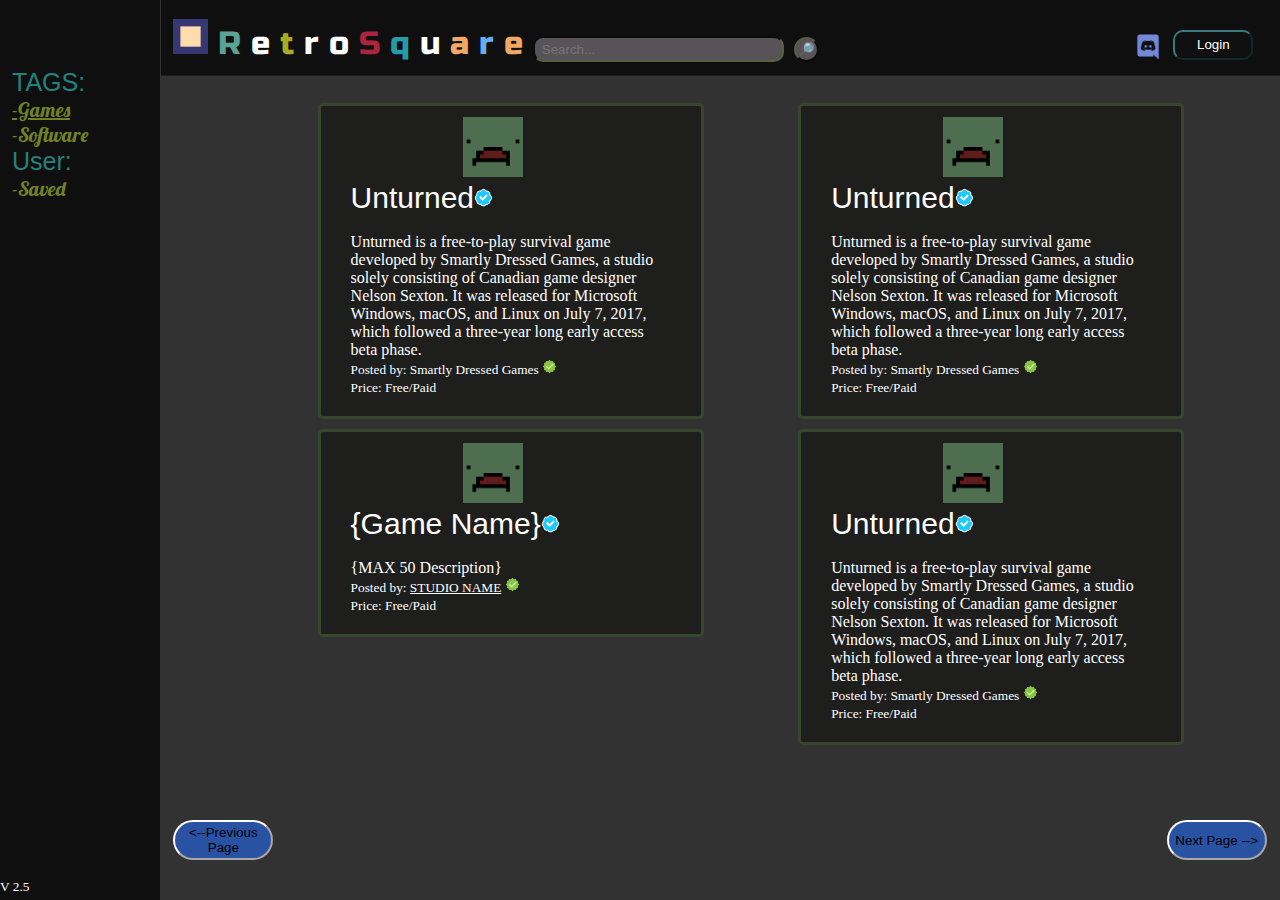
<file: index.html>
<!DOCTYPE html>
<html>
<head>
	<link rel="stylesheet" type="text/css" href="style.css">
	<link rel="stylesheet" type="text/css" href="game-page.css">
	<title>RetroSquare - Home</title>
	<link rel="shortcut icon" href="favicon.ico">
</head>
<body>
												<!-- HEADER -->
	<header class="header">
		 <a href="./user/login.html"><button class="login-button">Login</button></a>  <a href="https://discord.gg/jRbPq58" target="_blank"><img class="discord-logo" src="./img/discord.png"></a>
		 
		<a href="index.html">
			<img class="logo" src="./img/logo.png">
			<span class="R">R</span>
			<span id="e-1">e</span>
			<span class="t">t</span>
			<span class="r-2">r</span>
			<span class="o">o</span>
			<span class="S">S</span>
			<span class="q">q</span>
			<span class="u">u</span>
			<span class="a">a</span>
			<span class="r-3">r</span>
			<span class="e-2">e</span>
		</a>



		 	<span class="search-bar"><input class="search-bar-2" type="text" name="" placeholder="Search..."> <input class="search-button" type="submit" name="" value="🔎"></span>
		 
	</header>

												<!-- SIDEBAR -->

	<div class="sidebar">
		<div class="sidebar-tag">
			<span class="sidebar-title">TAGS:</span> <br>
			<a href="index.html" id="games-tag">-Games <br>
			<a href="./tags/software.html">-Software</a><br>
			<span class="sidebar-title">User:</span><br>
			<a class="saved-tag" href="#">-Saved</a><br>
		</div>
		<small class="version">V 2.5</small>
	</div>

												<!-- BODY -->

Hello World!
		<div class="body-1">

			<span class="body-2">

				<a href="./games/unturned.php"><div class="game-1"><img class="img-game" src="img/unturned.png"> <br> <div class="title">Unturned<img class="verified-games" src="./img/verified-2.png"></div> <br> Unturned is a free-to-play survival game developed by Smartly Dressed Games, a studio solely consisting of Canadian game designer Nelson Sexton. It was released for Microsoft Windows, macOS, and Linux on July 7, 2017, which followed a three-year long early access beta phase. <br> <small>Posted by: <span class="username-game">Smartly Dressed Games</span> <img class="verified-account" src="./img/verified.png"> <br> Price: Free/Paid</small> </div></a>


				<a href="./games/unturned.php"><div class="game-1"><img class="img-game" src="img/unturned.png"> <br> <div class="title">{Game Name}<img class="verified-games" src="./img/verified-2.png"></div> <br> {MAX 50 Description} <br> <small>Posted by: <span><a id="username-game" href="./users/studioname.php">STUDIO NAME</a></span> <img class="verified-account" src="./img/verified.png"> <br> Price: Free/Paid</small> </div></a>
				
				
			</span>

			<span class="body-2">

				<a href="./games/unturned.php"><div class="game-1"><img class="img-game" src="img/unturned.png"> <br> <div class="title">Unturned<img class="verified-games" src="./img/verified-2.png"></div> <br> Unturned is a free-to-play survival game developed by Smartly Dressed Games, a studio solely consisting of Canadian game designer Nelson Sexton. It was released for Microsoft Windows, macOS, and Linux on July 7, 2017, which followed a three-year long early access beta phase. <br> <small>Posted by: <span class="username-game">Smartly Dressed Games</span> <img class="verified-account" src="./img/verified.png"> <br> Price: Free/Paid</small> </div></a>


				<a href="./games/unturned.php"><div class="game-1"><img class="img-game" src="img/unturned.png"> <br> <div class="title">Unturned<img class="verified-games" src="./img/verified-2.png"></div> <br> Unturned is a free-to-play survival game developed by Smartly Dressed Games, a studio solely consisting of Canadian game designer Nelson Sexton. It was released for Microsoft Windows, macOS, and Linux on July 7, 2017, which followed a three-year long early access beta phase. <br> <small>Posted by: <span class="username-game">Smartly Dressed Games</span>  <img class="verified-account" src="./img/verified.png"> </small> <small> <br> Price: Free/Paid</small> </div></a>

				
				
				
			</span>


	
		</div>

		<button class="back-page" type="submit" form="nameform" value="Submit"> <--Previous Page</button> <button class="next-page" type="submit" form="nameform" value="Submit">Next Page --> </button>

</body>
</html>
</file>
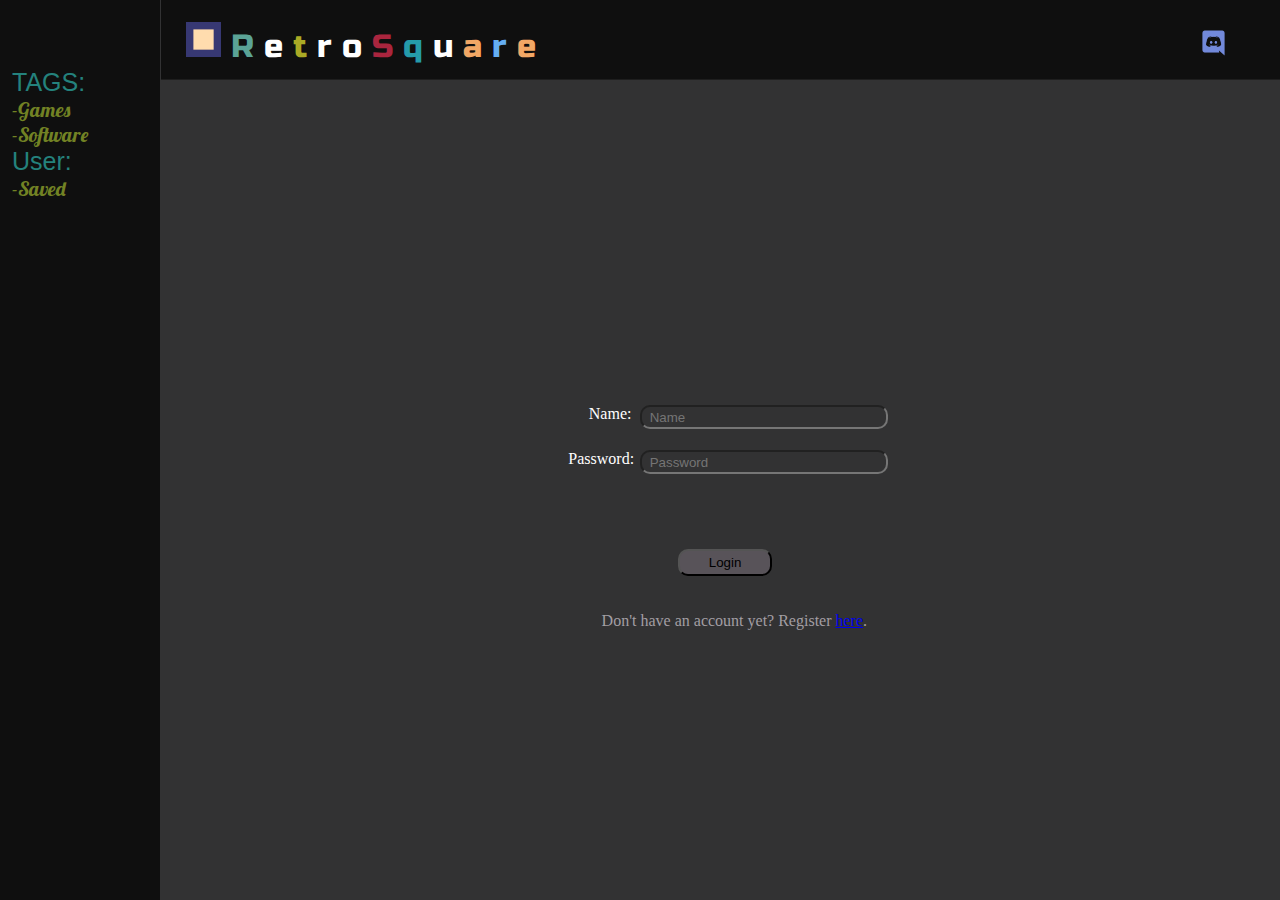
<file: user/login.html>
<!DOCTYPE html>
<html>
<head>
	<link rel="stylesheet" type="text/css" href="style.css">
	<title></title>
</head>
<body>
												<!--Header-->
	<header class="header">
		 <!--<a href="./user/login.html"><button class="login-button">Login</button></a>--> <a href="https://discord.gg/jRbPq58" target="_blank"><img class="discord-logo" src="../img/discord.png"></a>
		<a href="../index.html">
			<img class="logo" src="../img/logo.png">
			<span class="R">R</span>
			<span id="e-1">e</span>
			<span class="t">t</span>
			<span class="r-2">r</span>
			<span class="o">o</span>
			<span class="S">S</span>
			<span class="q">q</span>
			<span class="u">u</span>
			<span class="a">a</span>
			<span class="r-3">r</span>
			<span class="e-2">e</span>
		</a>
	</header>

												<!-- SIDEBAR -->

	<div class="sidebar">
		<div class="sidebar-tag">
			<span class="sidebar-title">TAGS:</span> <br>
			<a href="../index.html" >-Games <br>
			<a href="../tags/software.html">-Software</a><br>
			<span class="sidebar-title">User:</span><br>
			<a class="saved-tag" href="#">-Saved</a><br>
		</div>
	</div>

													<!-- Login Form -->
				<div class="login-frame">
					<form class="">
						<label class="login-label-name">Name:</label>
						<input class="login-form-name" type="text" name="" placeholder=" Name">
						<label class="login-label-password">Password:</label>
						<input class="login-form-password" type="password" name="" placeholder=" Password">
						<input class="login-form-button" type="button" name="" value="Login">
					</form>
					<p class="no-account">Don't have an account yet? Register <a href="register.html">here</a>.</p>
				</div>
</body>
</html>
</file>
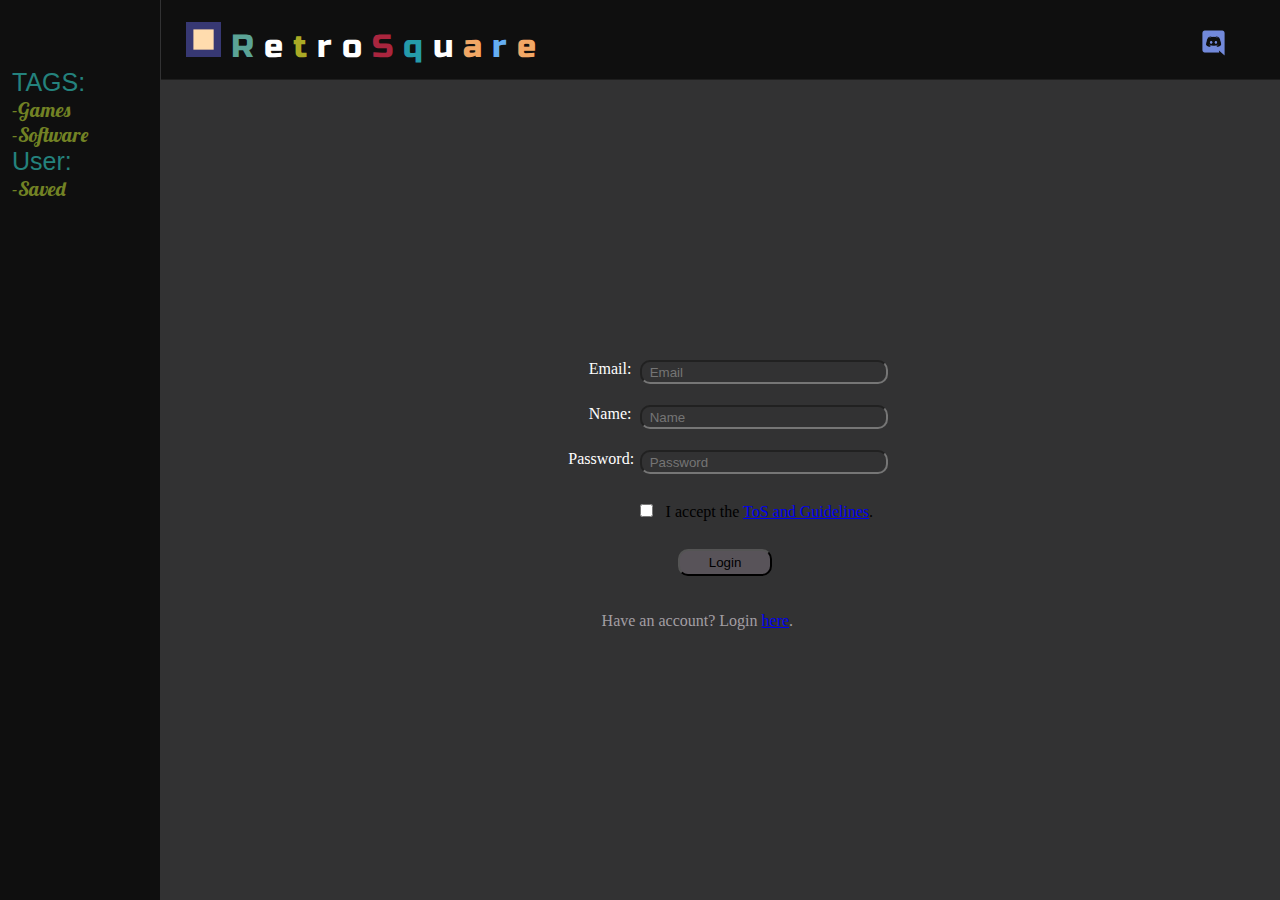
<file: user/register.html>
<!DOCTYPE html>
<html>
<head>
	<link rel="stylesheet" type="text/css" href="style.css">
	<title></title>
</head>
<body>
												<!--Header-->
	<header class="header">
		 <!--<a href="./user/login.html"><button class="login-button">Login</button></a>--> <a href="https://discord.gg/jRbPq58" target="_blank"><img class="discord-logo" src="../img/discord.png"></a>
		<a href="../index.html">
			<img class="logo" src="../img/logo.png">
			<span class="R">R</span>
			<span id="e-1">e</span>
			<span class="t">t</span>
			<span class="r-2">r</span>
			<span class="o">o</span>
			<span class="S">S</span>
			<span class="q">q</span>
			<span class="u">u</span>
			<span class="a">a</span>
			<span class="r-3">r</span>
			<span class="e-2">e</span>
		</a>
	</header>

												<!-- SIDEBAR -->

	<div class="sidebar">
		<div class="sidebar-tag">
			<span class="sidebar-title">TAGS:</span> <br>
			<a href="../index.html" >-Games <br>
			<a href="../tags/software.html">-Software</a><br>
			<span class="sidebar-title">User:</span><br>
			<a class="saved-tag" href="#">-Saved</a><br>
		</div>
	</div>

													<!-- Login Form -->
				<div class="login-frame">
					<form class="">
						<label class="login-label-name">Name:</label>
						<input class="login-form-name" type="text" name="" placeholder=" Name">
						<label class="login-label-email">Email:</label>
						<input class="login-form-email" type="email" name="" placeholder=" Email">
						<label class="login-label-password">Password:</label>
						<input class="login-form-password" type="password" name="" placeholder=" Password">
						<input class="login-form-button" type="button" name="" value="Login">

						<input class="accept-tos" type="checkbox" name=""> <span  class="accept-tos-2">I accept the <a href="tos">ToS and Guidelines</a>.</span>
					</form>
					<p class="no-account">Have an account? Login <a href="login.html">here</a>.</p>
				</div>
</body>
</html>
</file>
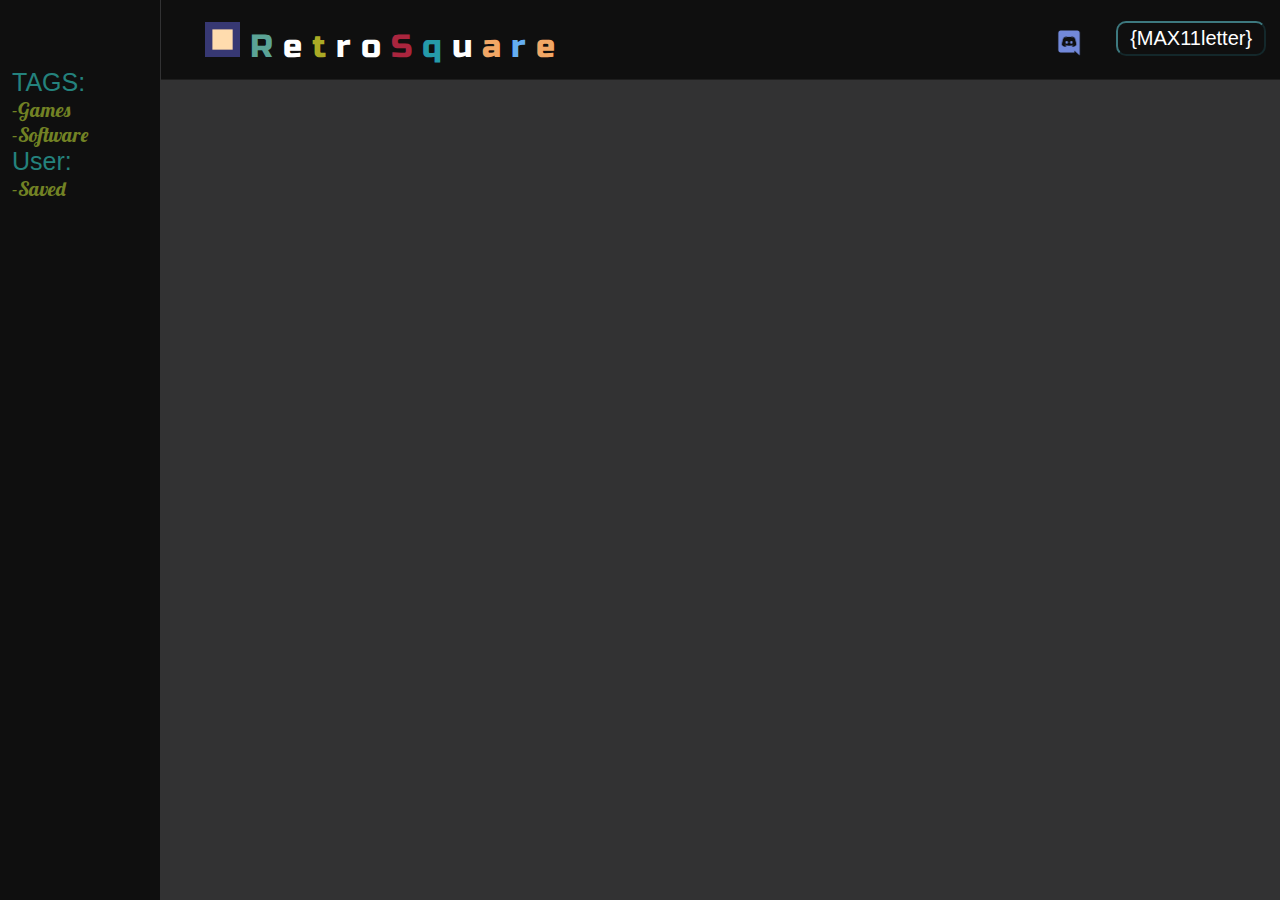
<file: user/user.html>
<!DOCTYPE html>
<html>
<head>
	<link rel="stylesheet" type="text/css" href="style2.css">

	<title></title>
</head>
<body>
												<!-- HEADER -->
	<header class="header">

		 <a href="./user/user.php"><button class="account-button"> <span class="user-name">{MAX11letter}</span> </button> 
		 <a href="https://discord.gg/jRbPq58" target="_blank"><img class="discord-logo" src="../img/discord.png"></a>
		 
		<a href="../index.php">
			<img class="logo" src="../img/logo.png">
			<span class="R">R</span>
			<span id="e-1">e</span>
			<span class="t">t</span>
			<span class="r-2">r</span>
			<span class="o">o</span>
			<span class="S">S</span>
			<span class="q">q</span>
			<span class="u">u</span>
			<span class="a">a</span>
			<span class="r-3">r</span>
			<span class="e-2">e</span>
		</a>


		 	
		 
	</header>

												<!-- SIDEBAR -->

	<div class="sidebar">
		<div class="sidebar-tag">
			<span class="sidebar-title">TAGS:</span> <br>
			<a href="../index.php" id="games-tag">-Games <br>
			<a href="../tags/software.php">-Software</a><br>
			<span class="sidebar-title">User:</span><br>
			<a class="saved-tag" href="#">-Saved</a><br>
		</div>
	</div>
</file>
<file: style.css>
@import url('https://fonts.googleapis.com/css2?family=Russo+One&display=swap');
@import url('https://fonts.googleapis.com/css2?family=Lobster&display=swap');

*{
	margin:0;
	padding:0;
}

body{
	background-color: #323233;

	animation: slide 350s infinite;
}

@keyframes slide{
	10% {}
}


br {
   display: block;
   margin: 5px 0;
}



/*HEADER*/


.header{

	border-bottom: 1px #1e1e1e solid;
	background-color: #0f0f0f;
	padding-bottom: 0.4em;
	padding-top: 0.3em;
	color: white;
	font-size: 2em;
	font-family: 'Russo One', sans-serif;
	position: fixed;
	width: 100%;
;
  	

}

.header a{
	padding-left: 1.8em;
	color: white;
	text-decoration: none;
	cursor: default;
}

.discord-logo{
	float: right;
	height: 30px;
	margin-top: .7em;
	margin-right: 10px;
}

.logo{
	width: 35px;
	height: 35px;
	padding-top: 9px;
	animation: rotate 350s infinite;
}

@keyframes rotate{
	10% { -moz-transform: rotate(36deg); }
	20% { -moz-transform: rotate(72deg); }
	30% { -moz-transform: rotate(108deg); }
	40% { -moz-transform: rotate(144deg); }
	50% { -moz-transform: rotate(180deg); }
	60% { -moz-transform: rotate(216deg); }
	70% { -moz-transform: rotate(252deg); }
	80% { -moz-transform: rotate(288deg); }
	90% { -moz-transform: rotate(324deg); }
	100% { -moz-transform: rotate(360deg); }
}



.R{
	color: #5ba396;
}

.t{
	color: #aaaa25;
}

.S{
	color: #aa253e;
}

.q{
	color: #259baa;
}

.a, .e-2{
	color: #f2a765;
}

.r-3{
	color: #65aef2;
}


/*Blinking*/

#e-1{
	/*color: #9665f2;*/
	animation: blink 5s infinite;
	
}

@keyframes blink{
	0% {color: #9665f2;}
  	20% {color: black;}
  	40% {color: #9665f2;}
  	50% {color: #9665f2;}
  	60% {color: black;}
  	75% {color: #9665f2;}
  	100%	{color: #9665f2;}
	
}

.r-2{
	animation: blinktwo 5s infinite;
}

@keyframes blinktwo{
	0% {color: black;}
  	20% {color: #ce9b61;}
  	40% {color: #ce9b61;}
  	50% {color: black;}
  	60% {color: #ce9b61;}
  	75% {color: black;}
  	100%	{color: #ce9b61;}

}

.o{
	animation: blinko 5s infinite;
}

@keyframes blinko{
	0% {color: black;}
  	20% {color: black;}
  	40% {color: #ce9b61;}
  	50% {color: #994160;}
  	60% {color: #994160;}
  	75% {color: black;}
  	100%{color: #994160;}
}

.u{
	animation: blinku 5s infinite;
}

@keyframes blinku{
	0% {color: #4d306b;}
  	20% {color: #4d306b;}
  	40% {color: black;}
  	50% {color: black;}
  	60% {color: #4d306b;}
  	70% {color: black;}
  	75% {color: #4d306b;}
  	100%{color: black;}
}

.login-button{
	float: right;
	margin-right: 2em;
	margin-top: 1.5em;
	width: 80px;
	height: 30px;
	border-radius: 10px;
	background: transparent;
	color: white;
	border-color: #3d797f;

}


.login-button:hover{
	animation: login 5s infinite;
}

@keyframes login{
	10%{border-color: #423d7f;}
	20%{border-color: #6c3d7f;}
	30%{border-color: #3d407f;}
	40%{border-color: #7f3d6e;}
	50%{border-color: #7f3d7d;}
	60%{border-color: #3d7f7e;}
	70%{border-color: #7f413d;}
	80%{border-color: #757f3d;}
	90%{border-color: #6b7f3d;}
	100%{border-color: #3d417f;}
}





.search-bar-2{
	margin-right: auto;
	width: 18em;
	height: 1.4em;
	border-radius: 10px;
	background-color: #585359;
	border-color: #596040;
	padding-left: 7px;
	padding-bottom: 2px;
	padding-top: 2px;
	
}

.search-button{
	border-radius: 20px;
	background-color: #585359;
	border-color: #596040;
	width: 25px;
	height: 25px;

}

.search-bar{
	margin-top: 2px;

}


/*SIDEBAR*/

.sidebar{
	position: fixed;
	z-index: 1;
	top: 0;
	left: 0;
	overflow-x: hidden;
	padding-top: 20px;
	background-color: #0f0f0f;
	height: 100%;
  	width: 160px;
  	border-right: 1px #323233 solid;


}

.sidebar-tag{
	padding-top: 3em;
	padding-left: 12px;

}

.sidebar-title{
	font-size: 25px;
	font-family: "Arial Black", Gadget, sans-serif;
	color: #24827d;

}

.sidebar a{
	color: #728224;
	text-decoration: none;
	font-size: 20px;
	font-family: 'Lobster', cursive;


}

.sidebar a:hover{
	color: #9baf33;
	text-decoration: underline;
}

#games-tag{
	text-decoration: underline;
}

.verified-games{
	width: 20px;
	height: 20px;
	transition: 1s ease;

}


.verified-games:hover{
	-webkit-transform: scale(1.2);
	-ms-transform: scale(1.2);
	transform: scale(1.2);
	transition: 1s ease;

}

.saved-tag{
	cursor: not-allowed;

}


.version{
	color: white;
	position: absolute;
	bottom: 25px;

}
</file>
<file: game-page.css>
/*BODY*/
/*a{
	text-decoration: none;
	color: white;
	cursor: default;
}
*/

*{
	cursor: default;
}


    



.body-1{
	display: flex;
	flex-direction: row;
	color: white;
	padding-top: 5em;
	padding-left: 18em;
	


}

.body-1 a{
	color: white;
	text-decoration: none;
}

.body-2{
	display: flex;
	flex-direction: column;
	padding-left: 20px;
	margin-right: 60px;
	margin-bottom: 70px;

}

.game-1, .game-2{
	border: 3px #37472f solid;
	padding-top: 0.7em;
	padding-left: 30px;
	padding-right: 30px;
	padding-bottom: 20px;
	background-color: #1e1e1d;
	margin: 5px;
	border-radius: 5px;
	margin-left: 0.6em;
	width: 20em;


	
}

.game-1:hover, .game-2:hover{
	transition-delay: 2s;
	-webkit-transform: scale(1.2);
	-ms-transform: scale(1.2);
	transform: scale(1.2);
	transition: 1s ease;
	box-shadow: 10px 0px #282828;

}

.img-game{
	width: 60px;
	height: 60px;
	padding-left: 35%;
	padding-right: 20%
	
}





.title{
	font-size: 30px;
	font-family: "Arial Black", Gadget, sans-serif;

}

.next-page{
	float: right;
	margin-right: 1em;
	margin-bottom: 0.6em;
}

.back-page{
	margin-left: 13em;
	margin-bottom: 0.6em;
}


.back-page, .next-page{
	background-color: #2952a3;
	border-color: #fcfcfc;
	border-radius: 20px;
	
	width: 100px;
	height:3em;


}


.verified-account{
	width: 15px;
	height: 15px;
	transition: 1s ease;

}


.verified-account:hover{
	-webkit-transform: scale(1.2);
	-ms-transform: scale(1.2);
	transform: scale(1.2);
	transition: 1s ease;

}

#username-game{
	text-decoration: underline;
}

#username-game:hover{
	color: #aee5e2;
}
</file>
<file: user/style.css>
@import url('https://fonts.googleapis.com/css2?family=Russo+One&display=swap');
@import url('https://fonts.googleapis.com/css2?family=Lobster&display=swap');

*{
	margin:0;
	padding:0;
}

body{
	background-color: #323233;

	animation: slide 350s infinite;
}

@keyframes slide{
	10% {}
}


br {
   display: block;
   margin: 5px 0;
}



/*HEADER*/


.header{

	border-bottom: 1px #1e1e1e solid;
	background-color: #0f0f0f;
	padding: 0.4em;
	color: white;
	font-size: 2em;
	font-family: 'Russo One', sans-serif;
	position: fixed;
	width: 100%;
;
  	

}

.header a{
	padding-left: 2.7em;
	color: white;
	text-decoration: none;
	cursor: default;
}

.discord-logo{
	float: right;
	height: 30px;
	margin-top: 15px;
	margin-right: 2em;
}

.logo{
	width: 35px;
	height: 35px;
	padding-top: 9px;
	animation: rotate 350s infinite;
}

@keyframes rotate{
	10% { -moz-transform: rotate(36deg); }
	20% { -moz-transform: rotate(72deg); }
	30% { -moz-transform: rotate(108deg); }
	40% { -moz-transform: rotate(144deg); }
	50% { -moz-transform: rotate(180deg); }
	60% { -moz-transform: rotate(216deg); }
	70% { -moz-transform: rotate(252deg); }
	80% { -moz-transform: rotate(288deg); }
	90% { -moz-transform: rotate(324deg); }
	100% { -moz-transform: rotate(360deg); }
}



.R{
	color: #5ba396;
}

.t{
	color: #aaaa25;
}

.S{
	color: #aa253e;
}

.q{
	color: #259baa;
}

.a, .e-2{
	color: #f2a765;
}

.r-3{
	color: #65aef2;
}


/*Blinking*/

#e-1{
	/*color: #9665f2;*/
	animation: blink 5s infinite;
	
}

@keyframes blink{
	0% {color: #9665f2;}
  	20% {color: black;}
  	40% {color: #9665f2;}
  	50% {color: #9665f2;}
  	60% {color: black;}
  	75% {color: #9665f2;}
  	100%	{color: #9665f2;}
	
}

.r-2{
	animation: blinktwo 5s infinite;
}

@keyframes blinktwo{
	0% {color: black;}
  	20% {color: #ce9b61;}
  	40% {color: #ce9b61;}
  	50% {color: black;}
  	60% {color: #ce9b61;}
  	75% {color: black;}
  	100%	{color: #ce9b61;}

}

.o{
	animation: blinko 5s infinite;
}

@keyframes blinko{
	0% {color: black;}
  	20% {color: black;}
  	40% {color: #ce9b61;}
  	50% {color: #994160;}
  	60% {color: #994160;}
  	75% {color: black;}
  	100%{color: #994160;}
}

.u{
	animation: blinku 5s infinite;
}

@keyframes blinku{
	0% {color: #4d306b;}
  	20% {color: #4d306b;}
  	40% {color: black;}
  	50% {color: black;}
  	60% {color: #4d306b;}
  	70% {color: black;}
  	75% {color: #4d306b;}
  	100%{color: black;}
}

.login-button{
	float: right;
	margin-right: 2em;
	margin-top: 1em;
	width: 80px;
	height: 30px;
	border-radius: 10px;
	background: transparent;
	color: white;
	border-color: #3d797f;
}


.login-button:hover{
	animation: login 5s infinite;
}

@keyframes login{
	10%{border-color: #423d7f;}
	20%{border-color: #6c3d7f;}
	30%{border-color: #3d407f;}
	40%{border-color: #7f3d6e;}
	50%{border-color: #7f3d7d;}
	60%{border-color: #3d7f7e;}
	70%{border-color: #7f413d;}
	80%{border-color: #757f3d;}
	90%{border-color: #6b7f3d;}
	100%{border-color: #3d417f;}
}




/*SIDEBAR*/

.sidebar{
	position: fixed;
	z-index: 1;
	top: 0;
	left: 0;
	overflow-x: hidden;
	padding-top: 20px;
	background-color: #0f0f0f;
	height: 100%;
  	width: 160px;
  	border-right: 1px #323233 solid;


}

.sidebar-tag{
	padding-top: 3em;
	padding-left: 12px;

}

.sidebar-title{
	font-size: 25px;
	font-family: "Arial Black", Gadget, sans-serif;
	color: #24827d;

}

.sidebar a{
	color: #728224;
	text-decoration: none;
	font-size: 20px;
	font-family: 'Lobster', cursive;


}

.sidebar a:hover{
	color: #9baf33;
	text-decoration: underline;
}

.saved-tag{
	cursor: not-allowed;
}



.login-form-name{
	position: absolute;
	top: 45%;
	left: 50%;
}

.login-label-name{
	position: absolute;
	top: 45%;
	left: 46%;
}

.login-form-password{
	position: absolute;
	top: 50%;
	left: 50%;
}

.login-label-password{
	position: absolute;
	top: 50%;
	left: 44.4%;
}


.login-form-email{
	position: absolute;
	top: 40%;
	left: 50%;
}

 .login-label-email{
 	position: absolute;
	top: 40%;
	left: 46%;
}



.login-form-password, .login-form-name, .login-form-email{
	background-color: transparent;
	border-radius: 10px;
	width: 18em;
	height: 1.5em;
	color: grey;
	padding-left: 4px;
}


.login-label-name, .login-label-password, .login-label-email{
	color: white;

}

.login-form-button{
	position: absolute;
	top: 61%;
	left: 53%;
	width: 7em;
	height: 2em;
	background-color: #585359;
	border-radius: 10px;
}

.no-account{
	position: absolute;
	top: 68%;
	left: 47%;
	color: #a29ea3;
}


.accept-tos{
	position: absolute;
	top: 56%;
	left: 50%;
	border-radius: 10px;
}

.accept-tos-2{
	position: absolute;
	top: 55.9%;
	left: 52%;
	border-radius: 10px;
}
</file>
<file: user/style2.css>
@import url('https://fonts.googleapis.com/css2?family=Russo+One&display=swap');
@import url('https://fonts.googleapis.com/css2?family=Lobster&display=swap');

*{
	margin:0;
	padding:0;
}

body{
	background-color: #323233;

	animation: slide 350s infinite;
}

@keyframes slide{
	10% {}
}


br {
   display: block;
   margin: 5px 0;
}



/*HEADER*/


.header{

	border-bottom: 1px #1e1e1e solid;
	background-color: #0f0f0f;
	padding: 0.4em;
	color: white;
	font-size: 2em;
	font-family: 'Russo One', sans-serif;
	position: fixed;
	width: 100%;
;
  	

}

.header a{
	padding-left: 2.0em;
	color: white;
	text-decoration: none;
	cursor: default;
}

.discord-logo{
	float: right;
	height: 30px;
	margin-top: 15px;
	margin-right: 1em;
}

.logo{
	width: 35px;
	height: 35px;
	padding-top: 9px;
	animation: rotate 350s infinite;
}

@keyframes rotate{
	10% { -moz-transform: rotate(36deg); }
	20% { -moz-transform: rotate(72deg); }
	30% { -moz-transform: rotate(108deg); }
	40% { -moz-transform: rotate(144deg); }
	50% { -moz-transform: rotate(180deg); }
	60% { -moz-transform: rotate(216deg); }
	70% { -moz-transform: rotate(252deg); }
	80% { -moz-transform: rotate(288deg); }
	90% { -moz-transform: rotate(324deg); }
	100% { -moz-transform: rotate(360deg); }
}



.R{
	color: #5ba396;
}

.t{
	color: #aaaa25;
}

.S{
	color: #aa253e;
}

.q{
	color: #259baa;
}

.a, .e-2{
	color: #f2a765;
}

.r-3{
	color: #65aef2;
}


/*Blinking*/

#e-1{
	/*color: #9665f2;*/
	animation: blink 5s infinite;
	
}

@keyframes blink{
	0% {color: #9665f2;}
  	20% {color: black;}
  	40% {color: #9665f2;}
  	50% {color: #9665f2;}
  	60% {color: black;}
  	75% {color: #9665f2;}
  	100%	{color: #9665f2;}
	
}

.r-2{
	animation: blinktwo 5s infinite;
}

@keyframes blinktwo{
	0% {color: black;}
  	20% {color: #ce9b61;}
  	40% {color: #ce9b61;}
  	50% {color: black;}
  	60% {color: #ce9b61;}
  	75% {color: black;}
  	100%	{color: #ce9b61;}

}

.o{
	animation: blinko 5s infinite;
}

@keyframes blinko{
	0% {color: black;}
  	20% {color: black;}
  	40% {color: #ce9b61;}
  	50% {color: #994160;}
  	60% {color: #994160;}
  	75% {color: black;}
  	100%{color: #994160;}
}

.u{
	animation: blinku 5s infinite;
}

@keyframes blinku{
	0% {color: #4d306b;}
  	20% {color: #4d306b;}
  	40% {color: black;}
  	50% {color: black;}
  	60% {color: #4d306b;}
  	70% {color: black;}
  	75% {color: #4d306b;}
  	100%{color: black;}
}

.account-button{
	float: right;
	margin-right: 2em;
	margin-top: 0.6em;
	width: 150px;
	height: 35px;
	border-radius: 10px;
	background: transparent;
	color: white;
	border-color: #3d797f;
	

}

.user-name{
	padding-bottom: 10px;
	font-size: 20px;
}




.account-button-img{
	width: 23px;
	height: 23px;
	margin-right: 15px;
	

}

.account-button:hover{
	animation: login 5s infinite;
}

@keyframes login{
	10%{border-color: #423d7f;}
	20%{border-color: #6c3d7f;}
	30%{border-color: #3d407f;}
	40%{border-color: #7f3d6e;}
	50%{border-color: #7f3d7d;}
	60%{border-color: #3d7f7e;}
	70%{border-color: #7f413d;}
	80%{border-color: #757f3d;}
	90%{border-color: #6b7f3d;}
	100%{border-color: #3d417f;}
}




/*SIDEBAR*/

.sidebar{
	position: fixed;
	z-index: 1;
	top: 0;
	left: 0;
	overflow-x: hidden;
	padding-top: 20px;
	background-color: #0f0f0f;
	height: 100%;
  	width: 160px;
  	border-right: 1px #323233 solid;


}

.sidebar-tag{
	padding-top: 3em;
	padding-left: 12px;

}

.sidebar-title{
	font-size: 25px;
	font-family: "Arial Black", Gadget, sans-serif;
	color: #24827d;

}

.sidebar a{
	color: #728224;
	text-decoration: none;
	font-size: 20px;
	font-family: 'Lobster', cursive;


}

.sidebar a:hover{
	color: #9baf33;
	text-decoration: underline;
}
</file>
